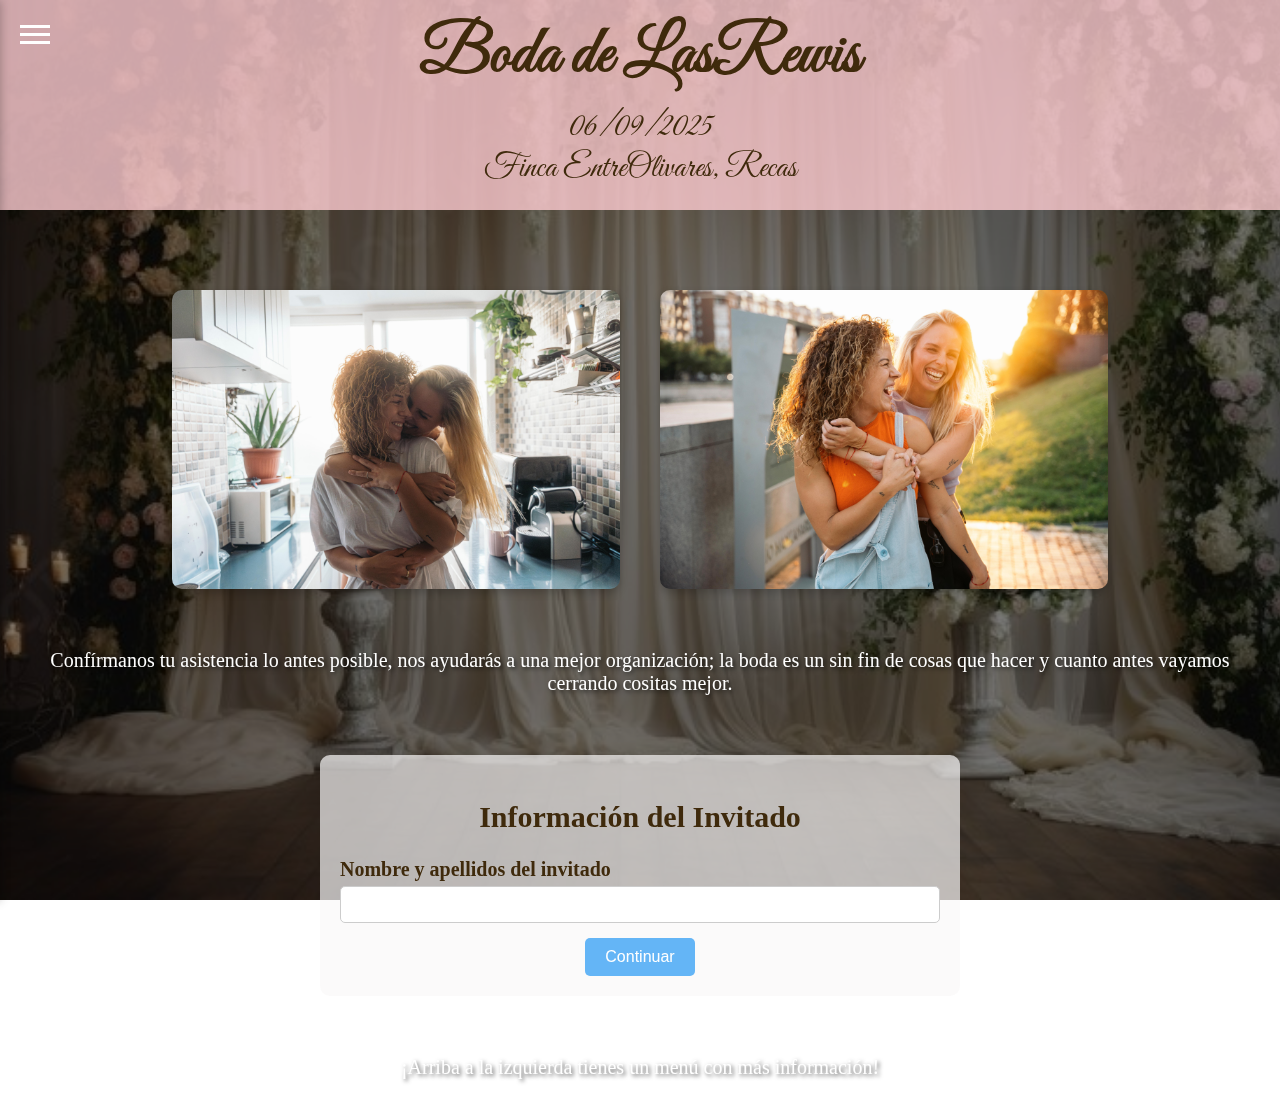
<file: index.html>
<!DOCTYPE html>
<html lang="es">
<head>
    <meta charset="UTF-8">
    <meta name="viewport" content="width=device-width, initial-scale=1.0">
    <title>Boda de LasRewis</title>
    <link href="https://fonts.googleapis.com/css2?family=Great+Vibes&display=swap" rel="stylesheet">
    <link rel="stylesheet" href="css.css">
</head>
<body>
    <header>
        <h1>Boda de LasRewis</h1>
        <p id="fecha">06/09/2025</p>
        <p id="lugar">Finca EntreOlivares, Recas</p>
    </header>

    <!-- Sección destacada con imágenes -->
    <section class="hero-section">
        <div class="image-container">
            <img src="WhatsApp Image 2024-12-18 at 14.28.14 (2).jpeg" alt="Imagen 1" class="hero-image">
            <img src="WhatsApp Image 2024-12-18 at 14.28.14 (3).jpeg" alt="Imagen 2" class="hero-image">
        </div>
    </section>

    <p id="confirmacion">Confírmanos tu asistencia lo antes posible, nos ayudarás a una mejor organización; la boda es un sin fin de cosas que hacer y cuanto antes vayamos cerrando cositas mejor.</p>

    <!-- Menú lateral -->
    <nav id="side-menu" class="side-menu">
        <ul>
            <li><a href="index.html">Inicio</a></li> <!-- Enlace a la página principal -->
            <li><a href="autobus.html">Autobús</a></li> <!-- Enlace a la página de autobús -->
            <li><a href="informacion.html">Información sobre la finca y hoteles</a></li> <!-- Enlace a la página de información -->
        </ul>
    </nav>

    <!-- Ícono de hamburguesa -->
    <div id="menu-icon" class="menu-icon">
        <div class="bar"></div>
        <div class="bar"></div>
        <div class="bar"></div>
    </div>

    <!-- Formulario de nombre del invitado -->
    <div class="container" id="name-form-container">
        <h2>Información del Invitado</h2>
        <form id="name-form">
            <label for="name">Nombre y apellidos del invitado</label>
            <input type="text" id="name" name="name" required>
            <button type="submit">Continuar</button>
        </form>
    </div>

    <!-- Formulario de confirmación de asistencia -->
    <div class="container" id="attendance-form-container" style="display: none;">
        <h2>Confirmación de Asistencia</h2>
        <form id="attendance-form">
            <label for="attendance">¿Vas a asistir a la boda?</label>
            <select id="attendance" name="attendance" required>
                <option value="">Selecciona una opción</option>
                <option value="Sí">Sí</option>
                <option value="No">No</option>
            </select>
            <button type="submit">Enviar</button>
        </form>
    </div>

    <!-- Formulario de carne/pescado -->
    <div class="container" id="meat-fish-form-container" style="display: none;">
        <h2>Formulario de Carne o Pescado</h2>
        <p id="carne">En el plato principal queremos estar seguras de acertar y que disfrutes; así que, ¿de qué eres más, de carne o de pescado?</p>
        <form id="meat-fish-form">
            <label for="meat-fish">¿Carne o pescado?</label>
            <select id="meat-fish" name="meat-fish" required>
                <option value="">Selecciona una opción</option>
                <option value="Carne">Carne</option>
                <option value="Pescado">Pescado</option>
            </select>
            <button type="submit">Enviar</button>
        </form>
    </div>

    <!-- Formulario de alergias -->
    <div class="container" id="allergy-form-container" style="display: none;">
        <h2>Formulario de Alergias</h2>
        <p id="alergia">Haznos saber si tienes alguna alergia que debamos notificar al catering.</p>
        <form id="allergy-form">
            <div id="allergy-section">
                <label for="allergies">¿Tienes alguna alergia alimentaria?</label>
                <select id="allergies" name="allergies" required>
                    <option value="">Selecciona una opción</option>
                    <option value="Ninguna">Ninguna</option>
                    <option value="Gluten">Gluten</option>
                    <option value="Lácteos">Lácteos</option>
                    <option value="Frutos Secos">Frutos Secos</option>
                    <option value="Mariscos">Mariscos</option>
                    <option value="Otra">Otra (especificar en comentarios)</option>
                </select>
            </div>

            <div id="comments-section" style="display: none;">
                <label for="comments">Especifica tus alergias:</label>
                <textarea id="comments" name="comments" rows="4" placeholder="Escribe aquí cualquier alergia adicional..."></textarea>
            </div>
            
            <button type="submit">Enviar</button>
        </form>
    </div>

    <script>
        document.addEventListener('DOMContentLoaded', function() {
            const nameFormContainer = document.getElementById('name-form-container');
            const attendanceFormContainer = document.getElementById('attendance-form-container');
            const meatFishFormContainer = document.getElementById('meat-fish-form-container');
            const allergiesFormContainer = document.getElementById('allergy-form-container');
            const attendanceSelect = document.getElementById('attendance');
            const meatFishSelect = document.getElementById('meat-fish');
            const allergiesSelect = document.getElementById('allergies');

            // Mostrar el formulario de asistencia al enviar el nombre
            document.getElementById('name-form').addEventListener('submit', function(event) {
                event.preventDefault(); // Prevenir el envío por defecto
                nameFormContainer.style.display = 'none';
                attendanceFormContainer.style.display = 'block';
            });

            // Manejar la confirmación de asistencia
            document.getElementById('attendance-form').addEventListener('submit', function(event) {
                event.preventDefault(); // Prevenir el envío por defecto

                const attendanceValue = attendanceSelect.value;
                if (attendanceValue === 'Sí') {
                    attendanceFormContainer.style.display = 'none';
                    meatFishFormContainer.style.display = 'block';
                } else if (attendanceValue === 'No') {
                    alert('Lamentamos que no puedas asistir. ¡Gracias por tu respuesta!');
                    window.location.href = 'index.html'; // Redirige al formulario principal
                }
            });

            // Manejar el formulario de carne o pescado
            document.getElementById('meat-fish-form').addEventListener('submit', function(event) {
                event.preventDefault(); // Prevenir el envío por defecto

                const meatFishValue = meatFishSelect.value;
                meatFishFormContainer.style.display = 'none';
                allergiesFormContainer.style.display = 'block';
            });

            // Manejar alergias
            document.getElementById('allergies').addEventListener('change', function() {
                if (this.value === 'Otra') {
                    document.getElementById('comments-section').style.display = 'block';
                } else {
                    document.getElementById('comments-section').style.display = 'none';
                }
            });

            document.getElementById('allergy-form').addEventListener('submit', function(event) {
                event.preventDefault(); // Prevenir el envío por defecto
                alert('¡Gracias por tu respuesta!');
                window.location.href = 'index.html';
            });

            // Código para mostrar/ocultar el menú
            const menuIcon = document.getElementById('menu-icon');
            const sideMenu = document.getElementById('side-menu');

            menuIcon.addEventListener('click', function() {
                sideMenu.classList.toggle('active');
                menuIcon.classList.toggle('active');
            });

            // Ocultar el menú al hacer clic fuera de él
            document.addEventListener('click', function(event) {
                if (!sideMenu.contains(event.target) && event.target !== menuIcon) {
                    sideMenu.classList.remove('active');
                    menuIcon.classList.remove('active');
                }
            });
        });
    </script>

    <script>
        // Escucha el evento de envío del formulario
        document.getElementById('allergy-form').addEventListener('submit', function(event) {
            // Evita el comportamiento predeterminado de recargar la página
            event.preventDefault();

            // Recolecta los datos del formulario
            const data = {
                nombre: document.getElementById('name').value,
                asistencia: document.getElementById('attendance').value,
                comida: document.getElementById('meat-fish').value,
                alergias: document.getElementById('allergies').value,
                comentarios: document.getElementById('comments').value || ""
            };

            // Envía los datos al servidor usando fetch
            fetch('/guardar', {
                method: 'POST',
                headers: {
                    'Content-Type': 'application/json'
                },
                body: JSON.stringify(data)
            })
            .then(response => response.text())
            .then(message => {
                // Muestra un mensaje de éxito
                alert(message);
                // Limpia el formulario
                document.getElementById('allergy-form').reset();
            })
            .catch(error => console.error('Error:', error));
        });
    </script>

    <p id="pie">¡Arriba a la izquierda tienes un menú con más información!</p>
</body>
</html>
</file>
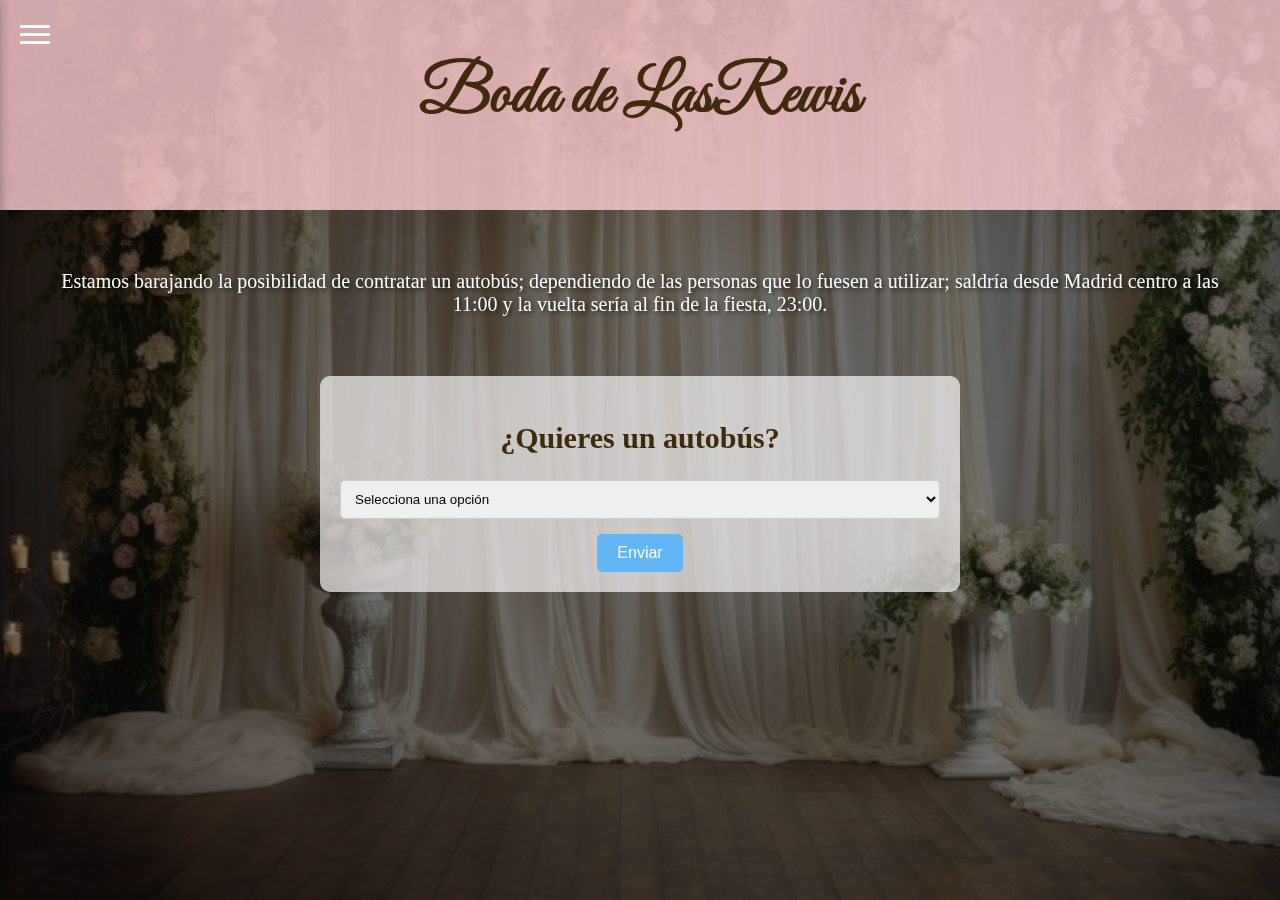
<file: autobus.html>
<!DOCTYPE html>
<html lang="es">
<head>
    <meta charset="UTF-8">
    <meta name="viewport" content="width=device-width, initial-scale=1.0">
    <title>Boda de LasRewis</title>
    <link href="https://fonts.googleapis.com/css2?family=Great+Vibes&display=swap" rel="stylesheet">
    <link rel="stylesheet" href="css2.css">
</head>
<body>
    <header>
        <h1>Boda de LasRewis</h1>
    </header>

    <p id="entrada">Estamos barajando la posibilidad de contratar un autobús; dependiendo de las personas que lo fuesen a utilizar; saldría desde Madrid centro a las 11:00 y la vuelta sería al fin de la fiesta, 23:00.</p>

    <!-- Menú lateral -->
    <nav id="side-menu" class="side-menu">
        <ul>
            <li><a href="index.html">Inicio</a></li> <!-- Enlace a la página principal -->
            <li><a href="autobus.html">Autobús</a></li> <!-- Enlace a la página de autobús -->
            <li><a href="informacion.html">Información sobre la finca y hoteles</a></li> <!-- Enlace a la página de información -->
            <li><a href="cuenta.html">Cuenta</a></li> <!-- Enlace a la página cuenta -->
            <li><a href="final.html">Final</a></li> <!-- Enlace a la página final -->
        </ul>
    </nav>

    <!-- Ícono de hamburguesa -->
    <div id="menu-icon" class="menu-icon">
        <div class="bar"></div>
        <div class="bar"></div>
        <div class="bar"></div>
    </div>

    <!-- Formulario de autobús -->
    <div class="container" id="attendance-form-container">
        <h2>¿Quieres un autobús?</h2>
        <form id="attendance-form" action="javascript:void(0)">
            <select id="attendance" name="attendance" required>
                <option value="">Selecciona una opción</option>
                <option value="Sí">Sí</option>
                <option value="No">No</option>
            </select>
            <button type="submit">Enviar</button>
        </form>
    </div>

    <!-- Formulario de nombre -->
    <div class="container" id="name-form-container" style="display: none;">
        <h2>Nombre del invitado</h2>
        <form id="name-form" action="javascript:void(0)">
            <label for="name" id="name">Nombre del invitado</label>
            <input type="text" id="name" name="name" required>
            <button type="submit">Continuar</button>
        </form>
    </div>

    <script>
        document.addEventListener('DOMContentLoaded', function() {
        const nameFormContainer = document.getElementById('name-form-container');
        const attendanceFormContainer = document.getElementById('attendance-form-container');
        const menuIcon = document.getElementById('menu-icon');
        const sideMenu = document.getElementById('side-menu');

        // Ocultar inicialmente el formulario de nombre y de asistencia
        nameFormContainer.style.display = 'none';
        attendanceFormContainer.style.display = 'block'; // Mostrar el formulario de autobús al inicio

        // Manejo del envío del formulario de autobús
        document.getElementById('attendance-form').addEventListener('submit', function(event) {
            event.preventDefault();
            const attendanceValue = document.getElementById('attendance').value;

            if (attendanceValue === 'Sí') {
                // Mostrar el formulario de nombre si se seleccionó "Sí"
                nameFormContainer.style.display = 'block';
                attendanceFormContainer.style.display = 'none'; // Ocultar el formulario de autobús
                alert('¡Gracias por tu respuesta! Por favor, introduce tu nombre.');
            } else {
                // Si se seleccionó "No", ocultamos el formulario de nombre y mostramos el de autobús
                alert('¡Gracias por tu respuesta!');
                nameFormContainer.style.display = 'none'; // Ocultar el formulario de nombre
                attendanceFormContainer.style.display = 'block'; // Mostrar el formulario de autobús
            }
            this.reset(); // Limpiar el formulario después de enviar
        });

        // Manejo del envío del formulario de nombre al presionar Enter
        document.getElementById('name-form').addEventListener('submit', function(event) {
            event.preventDefault();
            alert('¡Gracias por tu nombre!');
            this.reset(); // Limpiar el formulario después de enviar
            nameFormContainer.style.display = 'none'; // Ocultar el formulario de nombre después de enviarlo

            // Volver a mostrar el formulario de autobús después de enviar el formulario de nombre
            attendanceFormContainer.style.display = 'block';
        });

        // Código para mostrar/ocultar el menú

            menuIcon.addEventListener('click', function() {
                sideMenu.classList.toggle('active');
                menuIcon.classList.toggle('active');
            });

            // Ocultar el menú al hacer clic fuera de él
            document.addEventListener('click', function(event) {
                if (!sideMenu.contains(event.target) && event.target !== menuIcon) {
                    sideMenu.classList.remove('active');
                    menuIcon.classList.remove('active');
                }
            });
    });
    </script>
    <script>
        document.addEventListener("DOMContentLoaded", function () {
            // Detectar si el usuario está en un dispositivo móvil
            if (/Mobi|Android|iPhone|iPad|iPod/i.test(navigator.userAgent)) {
                let viewport = document.querySelector("meta[name=viewport]");
                viewport.setAttribute("content", "width=device-width, initial-scale=1.0, user-scalable=no, maximum-scale=1.0");
            }
        });
    </script>
</body>
</html>
</file>
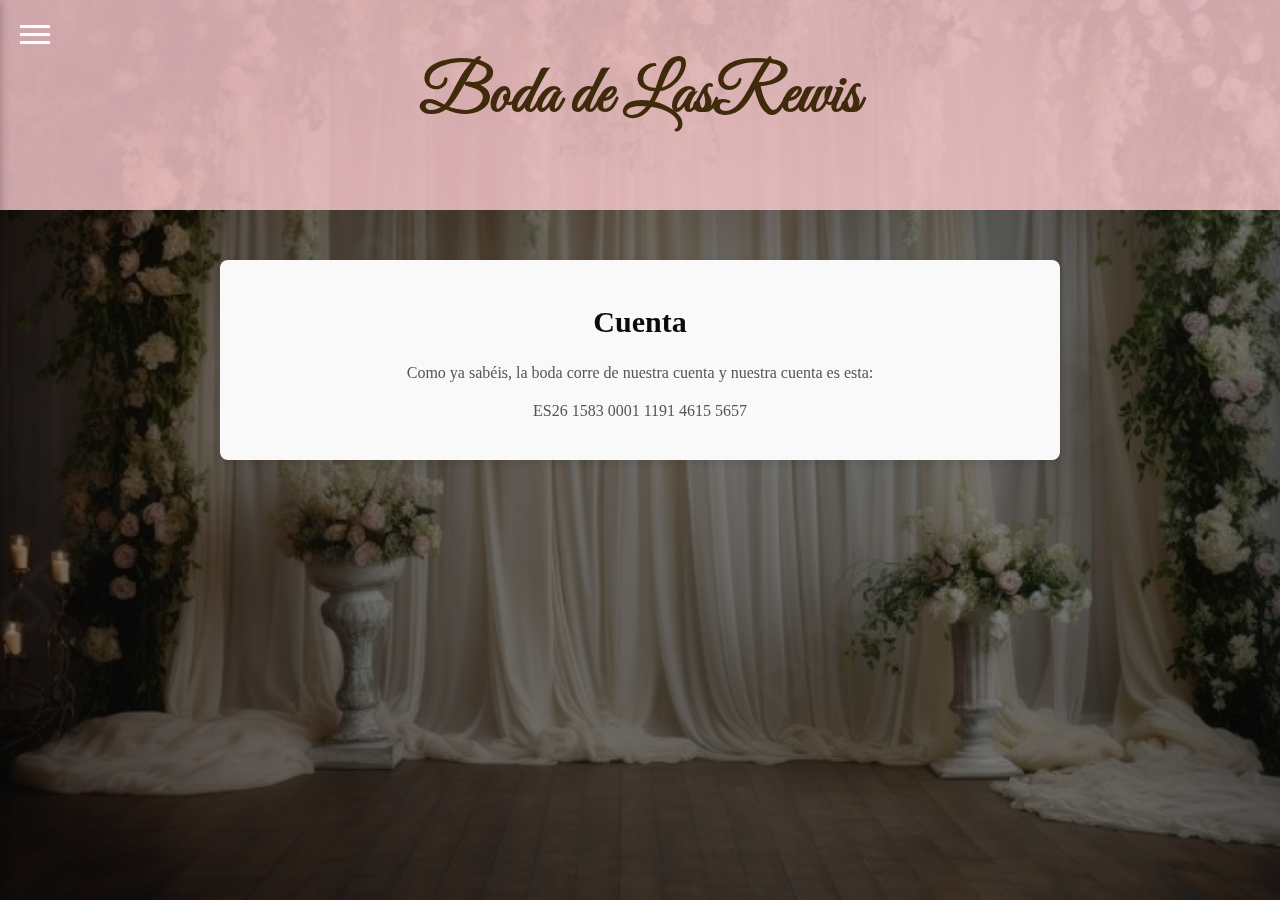
<file: cuenta.html>
<!DOCTYPE html>
<html lang="es">
<head>
    <meta charset="UTF-8">
    <meta name="viewport" content="width=device-width, initial-scale=1.0">
    <title>Boda de LasRewis</title>
    <link href="https://fonts.googleapis.com/css2?family=Great+Vibes&display=swap" rel="stylesheet">
    <link rel="stylesheet" href="css4.css">
</head>
<body>
    <header>
        <h1>Boda de LasRewis</h1>
    </header>

    <!-- Menú lateral -->
    <nav id="side-menu" class="side-menu">
        <ul>
            <li><a href="index.html">Inicio</a></li> <!-- Enlace a la página principal -->
            <li><a href="autobus.html">Autobús</a></li> <!-- Enlace a la página de autobús -->
            <li><a href="informacion.html">Información sobre la finca y hoteles</a></li> <!-- Enlace a la página de información -->
            <li><a href="cuenta.html">Cuenta</a></li> <!-- Enlace a la página cuenta -->
            <li><a href="final.html">Final</a></li> <!-- Enlace a la página final -->
        </ul>
    </nav>

    <!-- Ícono de hamburguesa -->
    <div id="menu-icon" class="menu-icon">
        <div class="bar"></div>
        <div class="bar"></div>
        <div class="bar"></div>
    </div>

    <!-- Contenido principal -->
    <section class="instructions-container">
        <h2>Cuenta</h2>
        <p>
            Como ya sabéis, la boda corre de nuestra cuenta y nuestra cuenta es esta:
        </p>

        <p>
            ES26 1583 0001 1191 4615 5657
        </p>
    </section>

    <script>
        document.addEventListener('DOMContentLoaded', function() {
            const menuIcon = document.getElementById('menu-icon');
            const sideMenu = document.getElementById('side-menu');

            // Código para mostrar/ocultar el menú
            menuIcon.addEventListener('click', function() {
                sideMenu.classList.toggle('active');
                menuIcon.classList.toggle('active');
            });

            // Ocultar el menú al hacer clic fuera de él
            document.addEventListener('click', function(event) {
                if (!sideMenu.contains(event.target) && event.target !== menuIcon) {
                    sideMenu.classList.remove('active');
                    menuIcon.classList.remove('active');
                }
            });
        });
    </script>
</body>
</html>
</file>
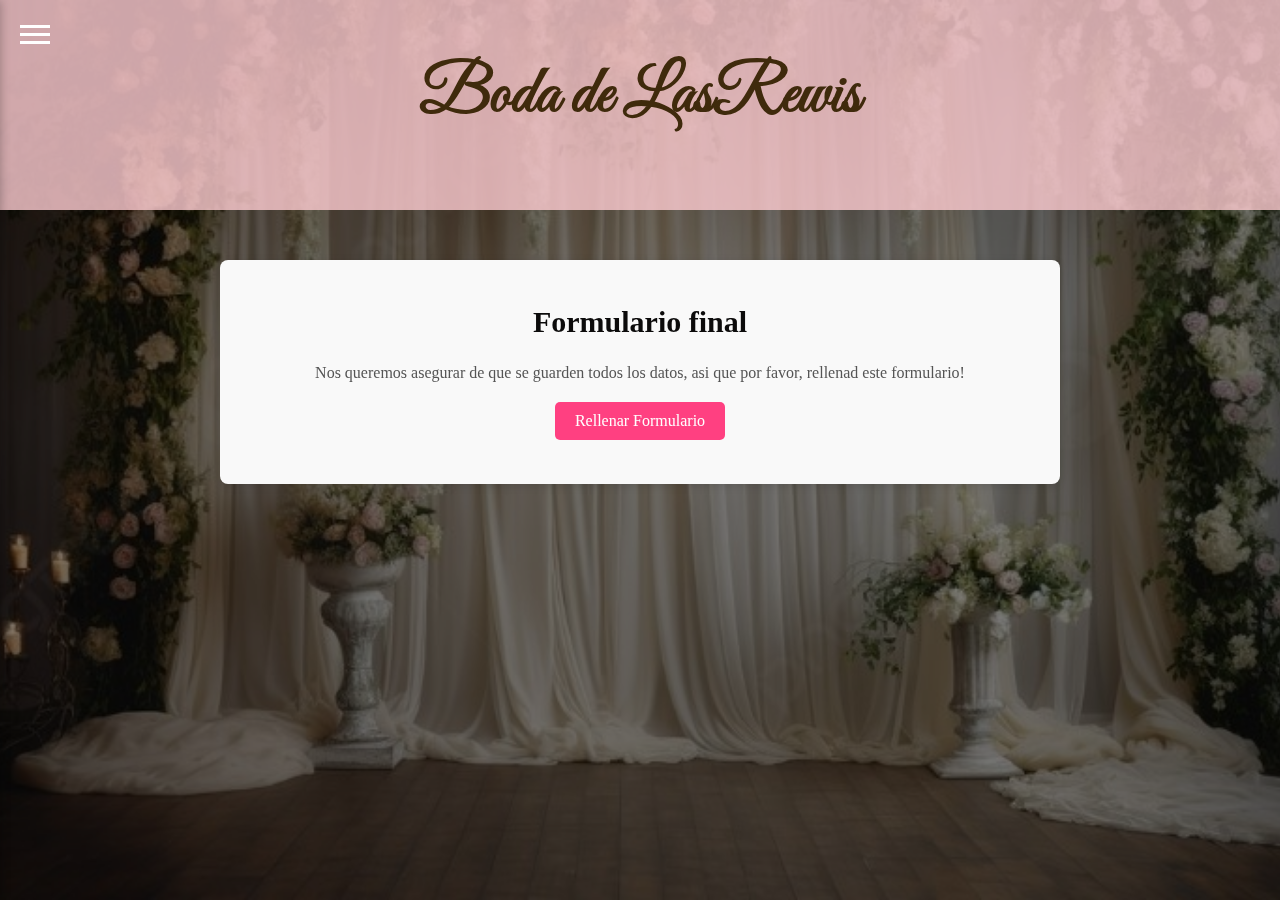
<file: final.html>
<!DOCTYPE html>
<html lang="es">
<head>
    <meta charset="UTF-8">
    <meta name="viewport" content="width=device-width, initial-scale=1.0">
    <title>Boda de LasRewis</title>
    <link href="https://fonts.googleapis.com/css2?family=Great+Vibes&display=swap" rel="stylesheet">
    <link rel="stylesheet" href="css5.css">
</head>
<body>
    <header>
        <h1>Boda de LasRewis</h1>
    </header>

    <!-- Menú lateral -->
    <nav id="side-menu" class="side-menu">
        <ul>
            <li><a href="index.html">Inicio</a></li> <!-- Enlace a la página principal -->
            <li><a href="autobus.html">Autobús</a></li> <!-- Enlace a la página de autobús -->
            <li><a href="informacion.html">Información sobre la finca y hoteles</a></li> <!-- Enlace a la página de información -->
            <li><a href="cuenta.html">Cuenta</a></li> <!-- Enlace a la página cuenta -->
            <li><a href="final.html">Final</a></li> <!-- Enlace a la página final -->
        </ul>
    </nav>

    <!-- Ícono de hamburguesa -->
    <div id="menu-icon" class="menu-icon">
        <div class="bar"></div>
        <div class="bar"></div>
        <div class="bar"></div>
    </div>

    <!-- Contenido principal -->
    <section class="instructions-container">
        <h2>Formulario final</h2>
        <p>
            Nos queremos asegurar de que se guarden todos los datos, asi que por favor, rellenad este formulario!
        </p>

         <p>
            <a href="https://docs.google.com/forms/d/e/1FAIpQLSfXv5wAXeBadm8vT9eQUxT0YtfwhoiR70b7EeFdaCrlRNkDFQ/viewform?usp=header" target="_blank" class="btn">Rellenar Formulario</a>
        </p>
    </section>
    
    <script>
        document.addEventListener('DOMContentLoaded', function() {
            const menuIcon = document.getElementById('menu-icon');
            const sideMenu = document.getElementById('side-menu');

            // Código para mostrar/ocultar el menú
            menuIcon.addEventListener('click', function() {
                sideMenu.classList.toggle('active');
                menuIcon.classList.toggle('active');
            });

            // Ocultar el menú al hacer clic fuera de él
            document.addEventListener('click', function(event) {
                if (!sideMenu.contains(event.target) && event.target !== menuIcon) {
                    sideMenu.classList.remove('active');
                    menuIcon.classList.remove('active');
                }
            });
        });
    </script>
</body>
</html>
</file>
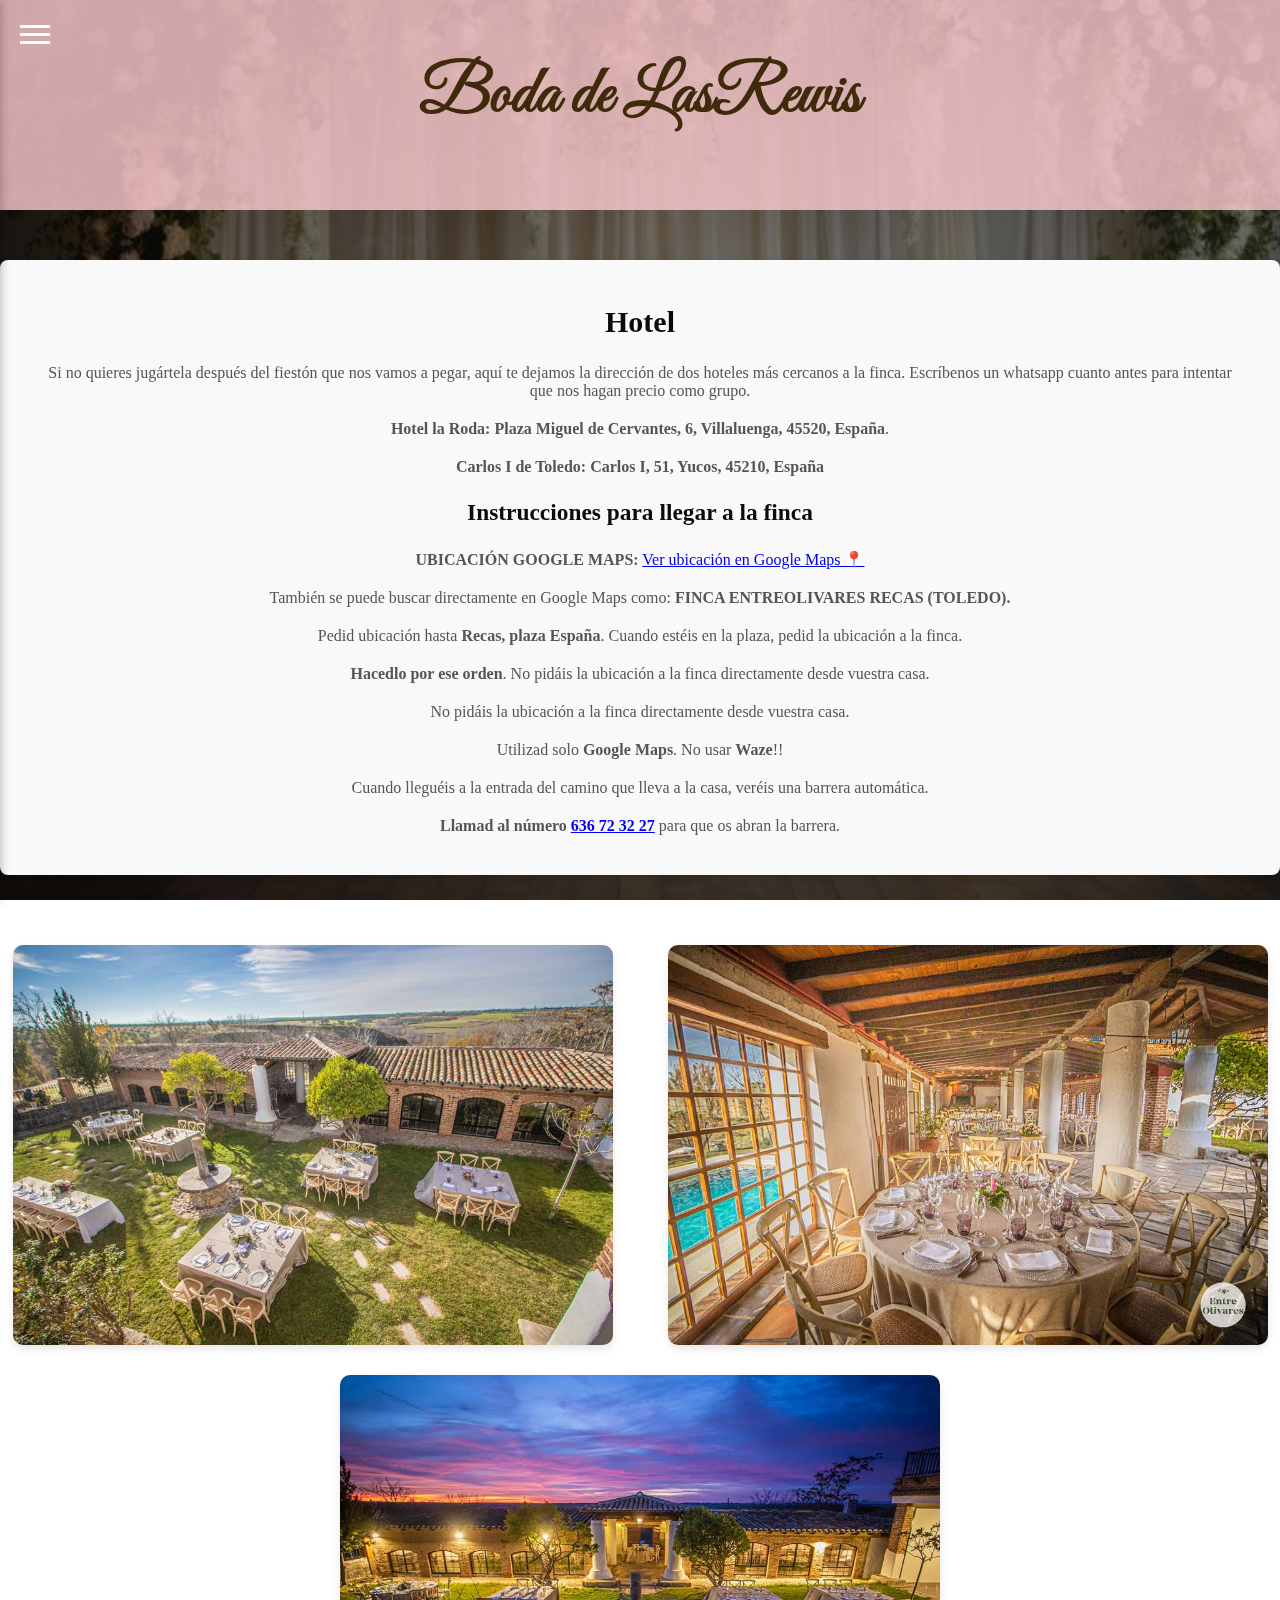
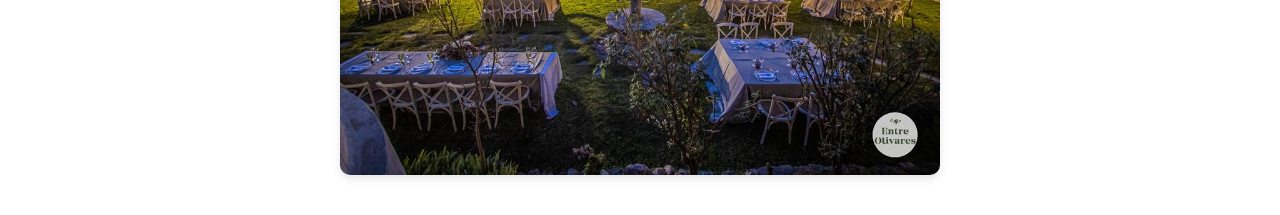
<file: informacion.html>
<!DOCTYPE html>
<html lang="es">
<head>
    <meta charset="UTF-8">
    <meta name="viewport" content="width=device-width, initial-scale=1.0">
    <title>Boda de LasRewis</title>
    <link href="https://fonts.googleapis.com/css2?family=Great+Vibes&display=swap" rel="stylesheet">
    <link rel="stylesheet" href="css3.css">
</head>
<body>
    <header>
        <h1>Boda de LasRewis</h1>
    </header>

    <!-- Menú lateral -->
    <nav id="side-menu" class="side-menu">
        <ul>
            <li><a href="index.html">Inicio</a></li> <!-- Enlace a la página principal -->
            <li><a href="autobus.html">Autobús</a></li> <!-- Enlace a la página de autobús -->
            <li><a href="informacion.html">Información sobre la finca y hoteles</a></li> <!-- Enlace a la página de información -->
            <li><a href="cuenta.html">Cuenta</a></li> <!-- Enlace a la página cuenta -->
            <li><a href="final.html">Final</a></li> <!-- Enlace a la página final -->
        </ul>
    </nav>

    <!-- Ícono de hamburguesa -->
    <div id="menu-icon" class="menu-icon">
        <div class="bar"></div>
        <div class="bar"></div>
        <div class="bar"></div>
    </div>

    <!-- Contenido principal -->
    <section class="instructions-container">
        <h2>Hotel</h2>
        <p>
            Si no quieres jugártela después del fiestón que nos vamos a pegar, aquí te dejamos la dirección de dos hoteles más cercanos a la finca. Escríbenos un whatsapp cuanto antes para intentar que nos hagan precio como grupo.
            <p><strong>Hotel la Roda: Plaza Miguel de Cervantes, 6, Villaluenga, 45520, España</strong>.</p>
            <p><strong>Carlos I de Toledo: Carlos I, 51, Yucos, 45210, España</strong></p>
        </p>

        <h3>Instrucciones para llegar a la finca</h2>
        <p>
            <strong>UBICACIÓN GOOGLE MAPS:</strong> 
            <a href="https://maps.app.goo.gl/VxpcQ2HdYCE8kfYaA" target="_blank">Ver ubicación en Google Maps 📍</a>
        </p>
        <p>
            También se puede buscar directamente en Google Maps como: 
            <strong>FINCA ENTREOLIVARES RECAS (TOLEDO).</strong>
        </p>
        <p>
            Pedid ubicación hasta <strong>Recas, plaza España</strong>. Cuando estéis en la plaza, pedid la ubicación a la finca. 
        </p>
        <p>
            <strong>Hacedlo por ese orden</strong>. No pidáis la ubicación a la finca directamente desde vuestra casa.
        </p>
        <p>
            No pidáis la ubicación a la finca directamente desde vuestra casa.
        </p>
        <p>
            Utilizad solo <strong>Google Maps</strong>. No usar <strong>Waze</strong>!!
        </p>
        <p>
            Cuando lleguéis a la entrada del camino que lleva a la casa, veréis una barrera automática. 
        </p>
        <p>
            <strong>Llamad al número <a href="tel:+34636723227">636 72 32 27</a></strong> para que os abran la barrera.
        </p>
    </section>

    <script>
        document.addEventListener('DOMContentLoaded', function() {
            const menuIcon = document.getElementById('menu-icon');
            const sideMenu = document.getElementById('side-menu');

            // Código para mostrar/ocultar el menú
            menuIcon.addEventListener('click', function() {
                sideMenu.classList.toggle('active');
                menuIcon.classList.toggle('active');
            });

            // Ocultar el menú al hacer clic fuera de él
            document.addEventListener('click', function(event) {
                if (!sideMenu.contains(event.target) && event.target !== menuIcon) {
                    sideMenu.classList.remove('active');
                    menuIcon.classList.remove('active');
                }
            });
        });
    </script>

    <div class="image-gallery">
        <img src="foto1.jpeg" alt="Descripción de la imagen 1">
        <img src="foto2.jpeg" alt="Descripción de la imagen 2">
        <img src="foto3.jpeg" alt="Descripción de la imagen 3">
    </div>

    <script>
        document.addEventListener("DOMContentLoaded", function () {
            // Detectar si el usuario está en un dispositivo móvil
            if (/Mobi|Android|iPhone|iPad|iPod/i.test(navigator.userAgent)) {
                let viewport = document.querySelector("meta[name=viewport]");
                viewport.setAttribute("content", "width=device-width, initial-scale=1.0, user-scalable=no, maximum-scale=1.0");
            }
        });
    </script>
    

</body>
</html>
</file>
<file: css.css>
/* Estilos generales */
body {
    font-family: 'Slabo', serif; 
    font-size: 20px;
    margin: 0;
    padding: 0;
    background: url('fondo7.jpeg'); 
    background-size: cover; /* Ajusta la imagen para cubrir toda la página */
    background-repeat: no-repeat; /* Evita que la imagen se repita */
    background-position: center; /* Centra la imagen */
    background-attachment: fixed; /* Fija la imagen de fondo al desplazarse */
    color: white; /* Ajusta el color del texto para contrastar con el fondo */
}

body::before {
    content: '';
    position: fixed; /* Fija la superposición para que cubra todo el fondo */
    top: 0;
    left: 0;
    width: 100%;
    height: 100%;
    background: rgba(0, 0, 0, 0.5); /* Oscurece con negro semitransparente */
    pointer-events: none; /* Asegura que no interfiera con el contenido */
    z-index: -1; /* Sitúa detrás del contenido */
}


#fecha,
#lugar,
#carne,
#alergia,
#comments,
#name {
    color: #3f2a0c; /* Marrón pastel */
}

/* Encabezado */
header {
    text-align: center;
    background-color: rgba(255, 205, 210, 0.8); /* Rosa pastel con transparencia */
    color: #3f2a0c;
    padding: 15px;
    font-family: 'Great Vibes', cursive; /* Fuente estilizada */
    font-size: 33px;
    height: 180px;
}

header h1 {
    margin: 0;
    margin-bottom: 10px; /* Reduce el margen inferior del h1 */
}

/* Contenedor principal */
.container {
    padding: 20px;
    background-color: rgba(250, 248, 248, 0.7); /* Fondo blanco con transparencia */
    border-radius: 10px;
    margin: 20px auto;
    max-width: 600px;
    overflow: hidden; /* Asegura que el contenido no sobresalga */
}

h2 {
    color: #3f2a0c; /* Marrón pastel */
    text-align: center; /* Centra el título */
}

p {
    text-align: center;
    margin: 0 20px; /* Ajusta los márgenes lateral y vertical */
}

#comments {
    color: #3f2a0c;
}

label {
    display: block;
    margin: 10px 0 5px;
    font-weight: bold;
    color:  #3f2a0c; /* Marrón pastel */
}

input, select, textarea {
    width: 100%;
    padding: 10px;
    margin-bottom: 15px;
    border: 1px solid #ccc;
    border-radius: 5px;
    box-sizing: border-box;
    cursor:default;
}

button {
    background-color: #64b5f6; /* Azul pastel */
    color: white;
    padding: 10px 20px;
    border: none;
    border-radius: 5px;
    cursor: pointer;
    font-size: 16px;
    display: block;
    margin: 0 auto; /* Centra el botón */
    cursor: pointer;
}

button:hover {
    background-color: #42a5f5; /* Azul pastel oscuro */
    cursor: pointer;
}

#comments-section,
#additional-comment-section,
#confirmacion,
#pie {
    padding-top: 40px;
    padding-bottom: 40px;
    font-size: 20px;
    text-shadow: 2px 2px 4px rgba(0, 0, 0, 0.7); /* Sombra al texto */
}

#comments-section {
    padding-top: 40px;
    padding-bottom: 40px;
    font-size: 20px;
    text-shadow: none; /* Elimina la sombra de texto */
}


#comments {
    font-family: 'Slabo';
}


#additional-comment-section {
    background-color: rgba(255, 255, 255, 0.8); /* Fondo blanco con transparencia */
    border: 1px solid #ccc;
    border-radius: 5px;
    padding: 10px;
    font-family: 'Slabo';
}

#additional-comment {
    width: 100%;
    padding: 10px;
    border: 1px solid #ccc;
    border-radius: 5px;
    box-sizing: border-box;
    font-family: 'Slabo';
}

/* Estilo del menú lateral */
.side-menu {
    position: fixed;
    top: 0;
    left: -250px; /* Oculto por defecto */
    width: 250px;
    height: 100%;
    background-color: #fff;
    transition: left 0.3s;
    box-shadow: 0 0 10px rgba(0, 0, 0, 0.3);
}

.side-menu.active {
    left: 0; /* Muestra el menú */
}

.side-menu ul {
    list-style-type: none;
    padding: 0;
    margin: 0;
}

.side-menu li {
    padding: 20px;
    border-bottom: 1px solid #ddd;
}

.side-menu a {
    text-decoration: none;
    color: #333;
    font-size: 18px;
}

/* Estilo del ícono de hamburguesa */
.menu-icon {
    position: fixed;
    top: 20px;
    left: 20px;
    cursor: pointer;
    z-index: 1000;
    height: 50px;
    width: 50px;
}

.menu-icon .bar {
    display: block;
    width: 30px;
    height: 3px;
    background-color: #fff;
    margin: 5px 0;
    transition: background-color 0.3s;
}

.menu-icon.active .bar {
    background-color: transparent; /* Oculta las barras al hacer clic */
}

.menu-icon.active .bar:nth-child(1) {
    transform: rotate(45deg);
}

.menu-icon.active .bar:nth-child(2) {
    opacity: 0;
}

.menu-icon.active .bar:nth-child(3) {
    transform: rotate(-45deg);
}

.side-menu ul li {
    padding: 10px 20px; /* Ajusta los valores según sea necesario */
    display: block;
    font-size: 18px; /* Opcional: para ajustar el tamaño del texto */
}

.side-menu ul li a {
    display: block;
    text-decoration: none; /* Opcional: para quitar el subrayado */
    color: black; /* O el color que prefieras */
    padding: 10px; /* Aumenta el espacio alrededor del texto */
}

/* Media Queries */
@media (max-width: 768px) {
    .container {
        padding: 15px;
        margin: 10px;
        max-width: 90%; /* Ajusta el contenedor al 90% del ancho de la pantalla */
    }

    button {
        width: 100%; /* Botón ocupa el 100% de ancho en pantallas pequeñas */
    }

    .side-menu {
        width: 200px;
    }
}

@media (max-width: 480px) {
    header {
        padding: 15px; /* Ajusta el padding del header */
    }

    .container {
        padding: 10px;
        border-radius: 5px; /* Ajusta el borde del contenedor */
    }

    h2 {
        font-size: 18px; /* Ajusta el tamaño del título */
    }
}

/* Sección destacada con imágenes */
.hero-section {
    position: relative;
    text-align: center;
    color: white;
    margin: 40px 0;
    margin-bottom: 20px;
    margin-top: 80px;
}
  
.image-container {
    display: flex;
    justify-content: center;
    gap: 40px; /* Más separación entre imágenes */
}
  
.hero-image {
    width: 35%; /* Tamaño más pequeño */
    border-radius: 10px; /* Bordes redondeados */
    box-shadow: 0 4px 8px rgba(0, 0, 0, 0.2); /* Sombra elegante */
    transition: transform 0.3s ease, box-shadow 0.3s ease; /* Transición suave */
}
  
/* Efecto hover */
  .hero-image:hover {
    transform: scale(1.1); /* Agrandar un poco */
    box-shadow: 0 6px 12px rgba(0, 0, 0, 0.3); /* Más sombra al pasar el cursor */
}

/* Estilos generales */
body {
    font-family: 'Slabo', serif;
    font-size: 20px;
    margin: 0;
    padding: 0;
    background: url('fondo7.jpeg');
    background-size: cover; /* Ajusta la imagen para cubrir toda la página */
    background-repeat: no-repeat; /* Evita que la imagen se repita */
    background-position: center; /* Centra la imagen */
    background-attachment: fixed; /* Fija la imagen de fondo al desplazarse */
    color: white; /* Ajusta el color del texto para contrastar con el fondo */
}

body::before {
    content: '';
    position: fixed;
    top: 0;
    left: 0;
    width: 100%;
    height: 100%;
    background: rgba(0, 0, 0, 0.5);
    pointer-events: none;
    z-index: -1;
}

#fecha,
#lugar,
#carne,
#alergia,
#comments,
#name {
    color: #3f2a0c; /* Marrón pastel */
}

/* Encabezado */
header {
    text-align: center;
    background-color: rgba(255, 205, 210, 0.8);
    color: #3f2a0c;
    padding: 15px;
    font-family: 'Great Vibes', cursive;
    font-size: 33px;
    height: 180px;
}

header h1 {
    margin: 0;
    margin-bottom: 10px;
}

/* Contenedor principal */
.container {
    padding: 20px;
    background-color: rgba(250, 248, 248, 0.7);
    border-radius: 10px;
    margin: 20px auto;
    max-width: 600px;
    overflow: hidden;
}

h2 {
    color: #3f2a0c;
    text-align: center;
}

p {
    text-align: center;
    margin: 0 20px;
}

label {
    display: block;
    margin: 10px 0 5px;
    font-weight: bold;
    color: #3f2a0c;
}

input, select, textarea {
    width: 100%;
    padding: 10px;
    margin-bottom: 15px;
    border: 1px solid #ccc;
    border-radius: 5px;
    box-sizing: border-box;
}

button {
    background-color: #64b5f6;
    color: white;
    padding: 10px 20px;
    border: none;
    border-radius: 5px;
    font-size: 16px;
    display: block;
    margin: 0 auto;
    cursor: pointer;
}

button:hover {
    background-color: #42a5f5;
}

/* Media Queries para cambios exclusivos en dispositivos móviles */
@media (max-width: 768px) {
    .container {
        padding: 15px;
        margin: 10px;
        max-width: 90%; /* Ajusta el contenedor al 90% del ancho de la pantalla */
    }

    button {
        width: 100%; /* Botón ocupa el 100% de ancho en pantallas pequeñas */
    }

    header {
        padding: 10px; /* Ajusta el padding del header */
        font-size: 18px; /* Reduce el tamaño de la fuente */
        height: auto; /* Permite que el header se ajuste dinámicamente */
    }

    h2 {
        font-size: 16px; /* Reduce el tamaño del título */
    }

    p {
        font-size: 14px; /* Ajusta el tamaño del texto para dispositivos pequeños */
    }
}

@media (max-width: 480px) {
    .container {
        padding: 10px;
        border-radius: 5px;
    }

    header {
        font-size: 18px; /* Ajusta el tamaño del texto en headers aún más pequeños */
        padding: 8px;
    }

    button {
        padding: 12px; /* Ajusta el padding del botón */
    }
}
</file>
<file: css2.css>
body {
    font-family: 'Slabo', serif; 
    font-size: 20px;
    margin: 0;
    padding: 0;
    background: url('fondo7.jpeg'); 
    background-size: cover; /* Ajusta la imagen para cubrir toda la página */
    background-repeat: no-repeat; /* Evita que la imagen se repita */
    background-position: center; /* Centra la imagen */
    background-attachment: fixed; /* Fija la imagen de fondo al desplazarse */
    color: white; /* Ajusta el color del texto para contrastar con el fondo */
}

body::before {
    content: '';
    position: fixed; /* Fija la superposición para que cubra todo el fondo */
    top: 0;
    left: 0;
    width: 100%;
    height: 100%;
    background: rgba(0, 0, 0, 0.5); /* Oscurece con negro semitransparente */
    pointer-events: none; /* Asegura que no interfiera con el contenido */
    z-index: -1; /* Sitúa detrás del contenido */
}

header {
    text-align: center;
    background-color: rgba(255, 205, 210, 0.8); /* Rosa pastel con transparencia */
    color: #3f2a0c;
    padding: 15px;
    font-family: 'Great Vibes', cursive; /* Fuente estilizada */
    font-size: 33px;
    height: 180px;
}

header h1 {
    margin: 0;
    margin-top: 40px;
    margin-bottom: 10px; /* Reduce el margen inferior del h1 */
}

p {
    padding-top: 40px;
    padding-bottom: 40px;
}

#entrada {
    text-align: center;
    padding-left: 40px;
    padding-right: 40px;    
    text-shadow: 2px 2px 4px rgba(0, 0, 0, 0.7); /* Sombra al texto */
}

.container {
    padding: 20px;
    background-color: rgba(250, 248, 248, 0.7); /* Fondo blanco con transparencia */
    border-radius: 10px;
    margin: 20px auto;
    max-width: 600px;
    overflow: hidden; /* Asegura que el contenido no sobresalga */
}

h2 {
    color: #3f2a0c; /* Marrón pastel */
    text-align: center; /* Centra el título */
}

label {
    display: block;
    margin: 10px 0 5px;
    font-weight: bold;
    color: #64b5f6; /* Azul pastel */
}

input, select, textarea {
    width: 100%;
    padding: 10px;
    margin-bottom: 15px;
    border: 1px solid #ccc;
    border-radius: 5px;
    box-sizing: border-box;
    cursor: pointer;
}

button {
    background-color: #64b5f6; /* Azul pastel */
    color: white;
    padding: 10px 20px;
    border: none;
    border-radius: 5px;
    cursor: pointer;
    font-size: 16px;
    display: block;
    margin: 0 auto; /* Centra el botón */
    cursor: pointer;
}

button:hover {
    background-color: #42a5f5; /* Azul pastel oscuro */
    cursor: pointer;
}

.side-menu {
    position: fixed;
    top: 0;
    left: -250px; /* Oculto por defecto */
    width: 250px;
    height: 100%;
    background-color: #fff;
    transition: left 0.3s;
    box-shadow: 0 0 10px rgba(0, 0, 0, 0.3);
}

.side-menu.active {
    left: 0; /* Muestra el menú */
}

.side-menu ul {
    list-style-type: none;
    padding: 0;
    margin: 0;
}

.side-menu li {
    padding: 20px;
    border-bottom: 1px solid #ddd;
}

.side-menu a {
    text-decoration: none;
    color: #333;
    font-size: 18px;
}

/* Estilo del ícono de hamburguesa */
.menu-icon {
    position: fixed;
    top: 20px;
    left: 20px;
    cursor: pointer;
    z-index: 1000;
}

.menu-icon .bar {
    display: block;
    width: 30px;
    height: 3px;
    background-color: #fff;
    margin: 5px 0;
    transition: background-color 0.3s;
}

.menu-icon.active .bar {
    background-color: transparent; /* Oculta las barras al hacer clic */
}

.menu-icon.active .bar:nth-child(1) {
    transform: rotate(45deg);
}

.menu-icon.active .bar:nth-child(2) {
    opacity: 0;
}

.menu-icon.active .bar:nth-child(3) {
    transform: rotate(-45deg);
}

.side-menu ul li {
    padding: 10px 20px; /* Ajusta los valores según sea necesario */
    display: block;
    font-size: 18px; /* Opcional: para ajustar el tamaño del texto */
}

.side-menu ul li a {
    display: block;
    text-decoration: none; /* Opcional: para quitar el subrayado */
    color: black; /* O el color que prefieras */
    padding: 10px; /* Aumenta el espacio alrededor del texto */
}

#name {
    display: block;
    margin: 10px 0 5px;
    font-weight: bold;
    color:  #3f2a0c; /* Marrón pastel */
}

/* Header ajuste para móviles */
@media (max-width: 480px) {
    header {
        font-size: 18px;  /* Reduce el tamaño de la fuente */
        padding: 10px;    /* Menor padding para hacer el header más compacto */
        height: 120px;    /* Baja la altura del header */
    }

    input, select, button {
        font-size: 12px;  /* Disminuye el tamaño del texto en inputs, selects y botones */
        padding: 6px;      /* Aumenta el padding según el espacio disponible */
    }

    .side-menu {
        width: 180px;
    }

    .menu-icon .bar {
        width: 20px;
    }
}

/* Fuente de Google */
@import url('https://fonts.googleapis.com/css2?family=Great+Vibes&display=swap');

/* Estilo general del cuerpo */
body {
    font-family: 'Slabo', serif;
    font-size: 20px;
    margin: 0;
    padding: 0;
    background: url('fondo7.jpeg') center/cover no-repeat fixed;
    color: white (12, 11, 11);
    text-align: center;
}

/* Superposición del fondo */
body::before {
    content: '';
    position: fixed;
    top: 0;
    left: 0;
    width: 100%;
    height: 100%;
    background: rgba(0, 0, 0, 0.5);
    pointer-events: none;
    z-index: -1;
}

/* Encabezado */
header {
    background-color: rgba(255, 205, 210, 0.8);
    color: #3f2a0c;
    padding: 15px;
    font-family: 'Great Vibes', cursive;
    height: 180px;
    font-size: 33px;
}

header h1 {
    margin: 0;
    margin-top: 40px;
    margin-bottom: 10px;
}

/* Contenedor de instrucciones */
.instructions-container {
    margin: 50px auto;
    padding: 20px;
    max-width: 800px;
    background-color: #f9f9f9;
    border-radius: 8px;
    box-shadow: 0 2px 8px rgba(0, 0, 0, 0.1);
    text-align: center;
}

.instructions-container p {
    font-size: 1rem;
    margin: 20px;
    color: #555;
}

#frase {
    color: white;
    font-size: 22px;
}

/* Estilo del menú lateral */
.side-menu {
    position: fixed;
    top: 0;
    left: -250px; 
    width: 250px;
    height: 100%;
    background-color: #fff;
    transition: left 0.3s;
    box-shadow: 0 0 10px rgba(0, 0, 0, 0.3);
}

.side-menu.active {
    left: 0;
}

.side-menu ul {
    list-style-type: none;
    padding: 0;
    margin: 0;
}

.side-menu li {
    padding: 20px;
    border-bottom: 1px solid #ddd;
}

.side-menu a {
    text-decoration: none;
    color: #333;
    font-size: 18px;
}

/* Estilo del ícono de hamburguesa */
.menu-icon {
    position: fixed;
    top: 20px;
    left: 20px;
    cursor: pointer;
    z-index: 1000;
}

.menu-icon .bar {
    display: block;
    width: 30px;
    height: 3px;
    background-color: #fff;
    margin: 5px 0;
    transition: background-color 0.3s;
}

.menu-icon.active .bar {
    background-color: transparent;
}

.menu-icon.active .bar:nth-child(1) {
    transform: rotate(45deg);
}

.menu-icon.active .bar:nth-child(2) {
    opacity: 0;
}

.menu-icon.active .bar:nth-child(3) {
    transform: rotate(-45deg);
}

.side-menu ul li {
    padding: 10px 20px;
    display: block;
    font-size: 18px;
    text-align: left;
}

.side-menu ul li a {
    display: block;
    text-decoration: none;
    color: black;
    padding: 10px;
}

/* Gallery */
.image-gallery {
    display: flex;
    justify-content: space-around;
    gap: 15px;
    flex-wrap: wrap;
    margin-top: 20px;
}

.image-gallery img {
    max-width: 600px;
    height: auto;
    border-radius: 10px;
    box-shadow: 0 4px 8px rgba(0, 0, 0, 0.1);
    transition: transform 0.3s ease;
}

.image-gallery img:hover {
    transform: scale(1.05);
    cursor: pointer;
}

/* Responsive styles for tablets and smaller screens */
@media (max-width: 768px) {
    header {
        font-size: 20px;
        padding: 15px;
        height: 120px;
    }

    .container {
        width: 95%;
        margin: 10px auto;
        padding: 10px;
    }

    .instructions-container {
        width: 95%;
    }

    .image-gallery img {
        max-width: 100%;
        height: auto;
    }

    input, select, button {
        font-size: 12px;
        padding: 6px;
    }
}

@media (max-width: 480px) {
    header {
        width: 100%;
        font-size: 18px;
        padding: 10px;
    }

    .container {
        width: 90%;
        margin: 5px auto;
        padding: 15px;
    }

    .instructions-container {
        width: 90%;
    }

    .image-gallery img {
        max-width: 100%;
        height: auto;
    }

    input, select, button {
        font-size: 12px;
        padding: 6px;
    }
}
</file>
<file: css4.css>
/* Fuente de Google */
@import url('https://fonts.googleapis.com/css2?family=Great+Vibes&display=swap');

/* Estilo general del cuerpo */
body {
    font-family: 'Slabo', serif;
    font-size: 20px;
    margin: 0;
    padding: 0;
    background: url('fondo7.jpeg') center/cover no-repeat fixed;
    color: rgb(12, 11, 11);
    text-align: center;
}

body::before {
    content: '';
    position: fixed;
    top: 0;
    left: 0;
    width: 100%;
    height: 100%;
    background: rgba(0, 0, 0, 0.5);
    pointer-events: none;
    z-index: -1;
}

/* Encabezado */
header {
    background-color: rgba(255, 205, 210, 0.8);
    color: #3f2a0c;
    padding: 15px;
    font-family: 'Great Vibes', cursive;
    height: 180px;
    font-size: 33px;
}

header h1 {
    margin: 40px 0 10px 0;
}

/* Contenedor de instrucciones */
.instructions-container {
    margin: 50px auto;
    padding: 20px;
    max-width: 800px;
    background-color: #f9f9f9;
    border-radius: 8px;
    box-shadow: 0 2px 8px rgba(0, 0, 0, 0.1);
    text-align: center;
}

.instructions-container p {
    font-size: 1rem;
    margin: 20px;
    color: #555;
}

#frase {
    color: white;
    font-size: 22px;
}

/* Estilo del menú lateral */
.side-menu {
    position: fixed;
    top: 0;
    left: -250px;
    width: 250px;
    height: 100%;
    background-color: #fff;
    transition: left 0.3s;
    box-shadow: 0 0 10px rgba(0, 0, 0, 0.3);
}

.side-menu.active {
    left: 0;
}

.side-menu ul {
    list-style-type: none;
    padding: 0;
    margin: 0;
}

.side-menu li {
    padding: 20px;
    border-bottom: 1px solid #ddd;
}

.side-menu a {
    text-decoration: none;
    color: #333;
    font-size: 18px;
}

/* Estilo del ícono de hamburguesa */
.menu-icon {
    position: fixed;
    top: 20px;
    left: 20px;
    cursor: pointer;
    z-index: 1000;
}

.menu-icon .bar {
    display: block;
    width: 30px;
    height: 3px;
    background-color: #fff;
    margin: 5px 0;
    transition: background-color 0.3s;
}

.menu-icon.active .bar {
    background-color: transparent;
}

.menu-icon.active .bar:nth-child(1) {
    transform: rotate(45deg);
}

.menu-icon.active .bar:nth-child(2) {
    opacity: 0;
}

.menu-icon.active .bar:nth-child(3) {
    transform: rotate(-45deg);
}

.side-menu ul li {
    padding: 10px 20px;
    display: block;
    font-size: 18px;
    text-align: left;
}

.side-menu ul li a {
    display: block;
    text-decoration: none;
    color: black;
    padding: 10px;
}

/* Gallery */
.image-gallery {
    display: flex;
    justify-content: space-around;
    gap: 30px;
    flex-wrap: wrap;
    margin-top: 20px;
    margin-bottom: 40px;
}

.image-gallery img {
    max-width: 600px;
    height: auto;
    border-radius: 10px;
    box-shadow: 0 4px 8px rgba(0, 0, 0, 0.1);
    transition: transform 0.3s ease;
}

.image-gallery img:hover {
    transform: scale(1.05);
    cursor: pointer;
}

/* Responsive styles for tablets and smaller screens */
@media (max-width: 768px) {
    header {
        font-size: 18px;
        padding: 15px;
        height: 120px;
    }

    .container {
        width: 95%;
        margin: 20px auto;
        padding: 20px;
    }

    .instructions-container {
        width: 95%;
        margin-left: auto;
        margin-right: auto;
        box-sizing: border-box;
    }

    .image-gallery img {
        height: auto;
        max-width: 95%; /* Mantiene las imágenes ajustadas al 95% del ancho */
        margin-left: auto;
        margin-right: auto;
    }

    input, select, button {
        font-size: 12px;
        padding: 6px;
    }
}

@media (max-width: 480px) {
    header {
        width: 100%;
        font-size: 18px;
        padding: 10px;
    }

    .container {
        width: 90%;
        margin: 15px auto;
        padding: 20px;
    }

    .instructions-container {
        width: 90%;
        margin-left: auto;
        margin-right: auto;
    }

    .image-gallery img {
        max-width: 90%; /* Asegura que las fotos se ajusten al 90% del ancho */
        margin-left: auto;
        margin-right: auto;
    }

    input, select, button {
        font-size: 12px;
        padding: 6px;
    }
}
</file>
<file: css5.css>
/* Fuente de Google */
@import url('https://fonts.googleapis.com/css2?family=Great+Vibes&display=swap');

/* Estilo general del cuerpo */
body {
    font-family: 'Slabo', serif;
    font-size: 20px;
    margin: 0;
    padding: 0;
    background: url('fondo7.jpeg') center/cover no-repeat fixed;
    color: rgb(12, 11, 11);
    text-align: center;
}

body::before {
    content: '';
    position: fixed;
    top: 0;
    left: 0;
    width: 100%;
    height: 100%;
    background: rgba(0, 0, 0, 0.5);
    pointer-events: none;
    z-index: -1;
}

/* Encabezado */
header {
    background-color: rgba(255, 205, 210, 0.8);
    color: #3f2a0c;
    padding: 15px;
    font-family: 'Great Vibes', cursive;
    height: 180px;
    font-size: 33px;
}

header h1 {
    margin: 40px 0 10px 0;
}

/* Contenedor de instrucciones */
.instructions-container {
    margin: 50px auto;
    padding: 20px;
    max-width: 800px;
    background-color: #f9f9f9;
    border-radius: 8px;
    box-shadow: 0 2px 8px rgba(0, 0, 0, 0.1);
    text-align: center;
}

.instructions-container p {
    font-size: 1rem;
    margin: 20px;
    color: #555;
}

#frase {
    color: white;
    font-size: 22px;
}

/* Estilo del menú lateral */
.side-menu {
    position: fixed;
    top: 0;
    left: -250px;
    width: 250px;
    height: 100%;
    background-color: #fff;
    transition: left 0.3s;
    box-shadow: 0 0 10px rgba(0, 0, 0, 0.3);
}

.side-menu.active {
    left: 0;
}

.side-menu ul {
    list-style-type: none;
    padding: 0;
    margin: 0;
}

.side-menu li {
    padding: 20px;
    border-bottom: 1px solid #ddd;
}

.side-menu a {
    text-decoration: none;
    color: #333;
    font-size: 18px;
}

/* Estilo del ícono de hamburguesa */
.menu-icon {
    position: fixed;
    top: 20px;
    left: 20px;
    cursor: pointer;
    z-index: 1000;
}

.menu-icon .bar {
    display: block;
    width: 30px;
    height: 3px;
    background-color: #fff;
    margin: 5px 0;
    transition: background-color 0.3s;
}

.menu-icon.active .bar {
    background-color: transparent;
}

.menu-icon.active .bar:nth-child(1) {
    transform: rotate(45deg);
}

.menu-icon.active .bar:nth-child(2) {
    opacity: 0;
}

.menu-icon.active .bar:nth-child(3) {
    transform: rotate(-45deg);
}

.side-menu ul li {
    padding: 10px 20px;
    display: block;
    font-size: 18px;
    text-align: left;
}

.side-menu ul li a {
    display: block;
    text-decoration: none;
    color: black;
    padding: 10px;
}

.btn {
    display: inline-block;
    padding: 10px 20px;
    background-color: #ff4081; /* Color rosa elegante */
    color: white;
    text-decoration: none;
    font-size: 16px;
    border-radius: 5px;
    text-align: center;
    max-width: 100%;
    white-space: nowrap;
    overflow: hidden;
    text-overflow: ellipsis;
}

.btn:hover {
    background-color: #d81b60;
}


/* Gallery */
.image-gallery {
    display: flex;
    justify-content: space-around;
    gap: 30px;
    flex-wrap: wrap;
    margin-top: 20px;
    margin-bottom: 40px;
}

.image-gallery img {
    max-width: 600px;
    height: auto;
    border-radius: 10px;
    box-shadow: 0 4px 8px rgba(0, 0, 0, 0.1);
    transition: transform 0.3s ease;
}

.image-gallery img:hover {
    transform: scale(1.05);
    cursor: pointer;
}

/* Responsive styles for tablets and smaller screens */
@media (max-width: 768px) {
    header {
        font-size: 18px;
        padding: 15px;
        height: 120px;
    }

    .container {
        width: 95%;
        margin: 20px auto;
        padding: 20px;
    }

    .instructions-container {
        width: 95%;
        margin-left: auto;
        margin-right: auto;
        box-sizing: border-box;
    }

    .image-gallery img {
        height: auto;
        max-width: 95%; /* Mantiene las imágenes ajustadas al 95% del ancho */
        margin-left: auto;
        margin-right: auto;
    }

    input, select, button {
        font-size: 12px;
        padding: 6px;
    }
}

@media (max-width: 480px) {
    header {
        width: 100%;
        font-size: 18px;
        padding: 10px;
    }

    .container {
        width: 90%;
        margin: 15px auto;
        padding: 20px;
    }

    .instructions-container a {
        display: inline-block;  /* Hace que el enlace se comporte como un bloque ajustable */
        max-width: 100%;       /* No permite que el enlace se extienda más allá del contenedor */
        overflow-wrap: break-word; /* Rompe la palabra si es demasiado larga */
        word-wrap: break-word;
        white-space: normal;    /* Permite que el texto se ajuste automáticamente */
        text-align: center;     /* Centra el texto dentro del enlace */
    }
    

    .image-gallery img {
        max-width: 90%; /* Asegura que las fotos se ajusten al 90% del ancho */
        margin-left: auto;
        margin-right: auto;
    }

    input, select, button {
        font-size: 12px;
        padding: 6px;
    }
}
</file>
<file: css3.css>
/* Fuente de Google */
@import url('https://fonts.googleapis.com/css2?family=Great+Vibes&display=swap');

/* Estilo general del cuerpo */
body {
    font-family: 'Slabo', serif;
    font-size: 20px;
    margin: 0;
    padding: 0;
    background: url('fondo7.jpeg') center/cover no-repeat fixed;
    color: rgb(12, 11, 11);
    text-align: center;
}

body::before {
    content: '';
    position: fixed;
    top: 0;
    left: 0;
    width: 100%;
    height: 100%;
    background: rgba(0, 0, 0, 0.5);
    pointer-events: none;
    z-index: -1;
}

/* Encabezado */
header {
    background-color: rgba(255, 205, 210, 0.8);
    color: #3f2a0c;
    padding: 15px;
    font-family: 'Great Vibes', cursive;
    height: 180px;
    font-size: 33px;
}

header h1 {
    margin: 40px 0 10px 0;
}

/* Contenedor de instrucciones */
.instructions-container {
    margin: 50px auto;
    padding: 20px;
    max-width: 800px;
    background-color: #f9f9f9;
    border-radius: 8px;
    box-shadow: 0 2px 8px rgba(0, 0, 0, 0.1);
    text-align: center;
    display: inline-block;  /* Hace que el enlace se comporte como un bloque ajustable */
    max-width: 100%;       /* No permite que el enlace se extienda más allá del contenedor */
    overflow-wrap: break-word; /* Rompe la palabra si es demasiado larga */
    word-wrap: break-word;
    white-space: normal;    /* Permite que el texto se ajuste automáticamente */
    text-align: center;     /* Centra el texto dentro del enlace */
}

.instructions-container p {
    font-size: 1rem;
    margin: 20px;
    color: #555;
}

#frase {
    color: white;
    font-size: 22px;
}

/* Estilo del menú lateral */
.side-menu {
    position: fixed;
    top: 0;
    left: -250px;
    width: 250px;
    height: 100%;
    background-color: #fff;
    transition: left 0.3s;
    box-shadow: 0 0 10px rgba(0, 0, 0, 0.3);
}

.side-menu.active {
    left: 0;
}

.side-menu ul {
    list-style-type: none;
    padding: 0;
    margin: 0;
}

.side-menu li {
    padding: 20px;
    border-bottom: 1px solid #ddd;
}

.side-menu a {
    text-decoration: none;
    color: #333;
    font-size: 18px;
}

/* Estilo del ícono de hamburguesa */
.menu-icon {
    position: fixed;
    top: 20px;
    left: 20px;
    cursor: pointer;
    z-index: 1000;
}

.menu-icon .bar {
    display: block;
    width: 30px;
    height: 3px;
    background-color: #fff;
    margin: 5px 0;
    transition: background-color 0.3s;
}

.menu-icon.active .bar {
    background-color: transparent;
}

.menu-icon.active .bar:nth-child(1) {
    transform: rotate(45deg);
}

.menu-icon.active .bar:nth-child(2) {
    opacity: 0;
}

.menu-icon.active .bar:nth-child(3) {
    transform: rotate(-45deg);
}

.side-menu ul li {
    padding: 10px 20px;
    display: block;
    font-size: 18px;
    text-align: left;
}

.side-menu ul li a {
    display: block;
    text-decoration: none;
    color: black;
    padding: 10px;
}

/* Gallery */
.image-gallery {
    display: flex;
    justify-content: space-around;
    gap: 30px;
    flex-wrap: wrap;
    margin-top: 20px;
    margin-bottom: 40px;
}

.image-gallery img {
    max-width: 600px;
    height: auto;
    border-radius: 10px;
    box-shadow: 0 4px 8px rgba(0, 0, 0, 0.1);
    transition: transform 0.3s ease;
}

.image-gallery img:hover {
    transform: scale(1.05);
    cursor: pointer;
}

/* Responsive styles for tablets and smaller screens */
@media (max-width: 768px) {
    header {
        font-size: 18px;
        padding: 15px;
        height: 120px;
    }

    .container {
        width: 95%;
        margin: 20px auto;
        padding: 20px;
    }

    .instructions-container {
        width: 95%;
        margin-left: auto;
        margin-right: auto;
        box-sizing: border-box;
        display: inline-block;  /* Hace que el enlace se comporte como un bloque ajustable */
        max-width: 100%;       /* No permite que el enlace se extienda más allá del contenedor */
        overflow-wrap: break-word; /* Rompe la palabra si es demasiado larga */
        word-wrap: break-word;
        white-space: normal;    /* Permite que el texto se ajuste automáticamente */
        text-align: center;     /* Centra el texto dentro del enlace */
    }

    .image-gallery img {
        height: auto;
        max-width: 95%; /* Mantiene las imágenes ajustadas al 95% del ancho */
        margin-left: auto;
        margin-right: auto;
    }

    input, select, button {
        font-size: 12px;
        padding: 6px;
    }
}

@media (max-width: 480px) {
    header {
        width: 100%;
        font-size: 18px;
        padding: 10px;
    }

    .container {
        width: 90%;
        margin: 15px auto;
        padding: 20px;
    }

    .instructions-container {
        width: 90%;
        margin-left: auto;
        margin-right: auto;
        display: inline-block;  /* Hace que el enlace se comporte como un bloque ajustable */
        max-width: 100%;       /* No permite que el enlace se extienda más allá del contenedor */
        overflow-wrap: break-word; /* Rompe la palabra si es demasiado larga */
        word-wrap: break-word;
        white-space: normal;    /* Permite que el texto se ajuste automáticamente */
        text-align: center;     /* Centra el texto dentro del enlace */
    }

    .image-gallery img {
        max-width: 90%; /* Asegura que las fotos se ajusten al 90% del ancho */
        margin-left: auto;
        margin-right: auto;
    }

    input, select, button {
        font-size: 12px;
        padding: 6px;
    }
}
</file>
